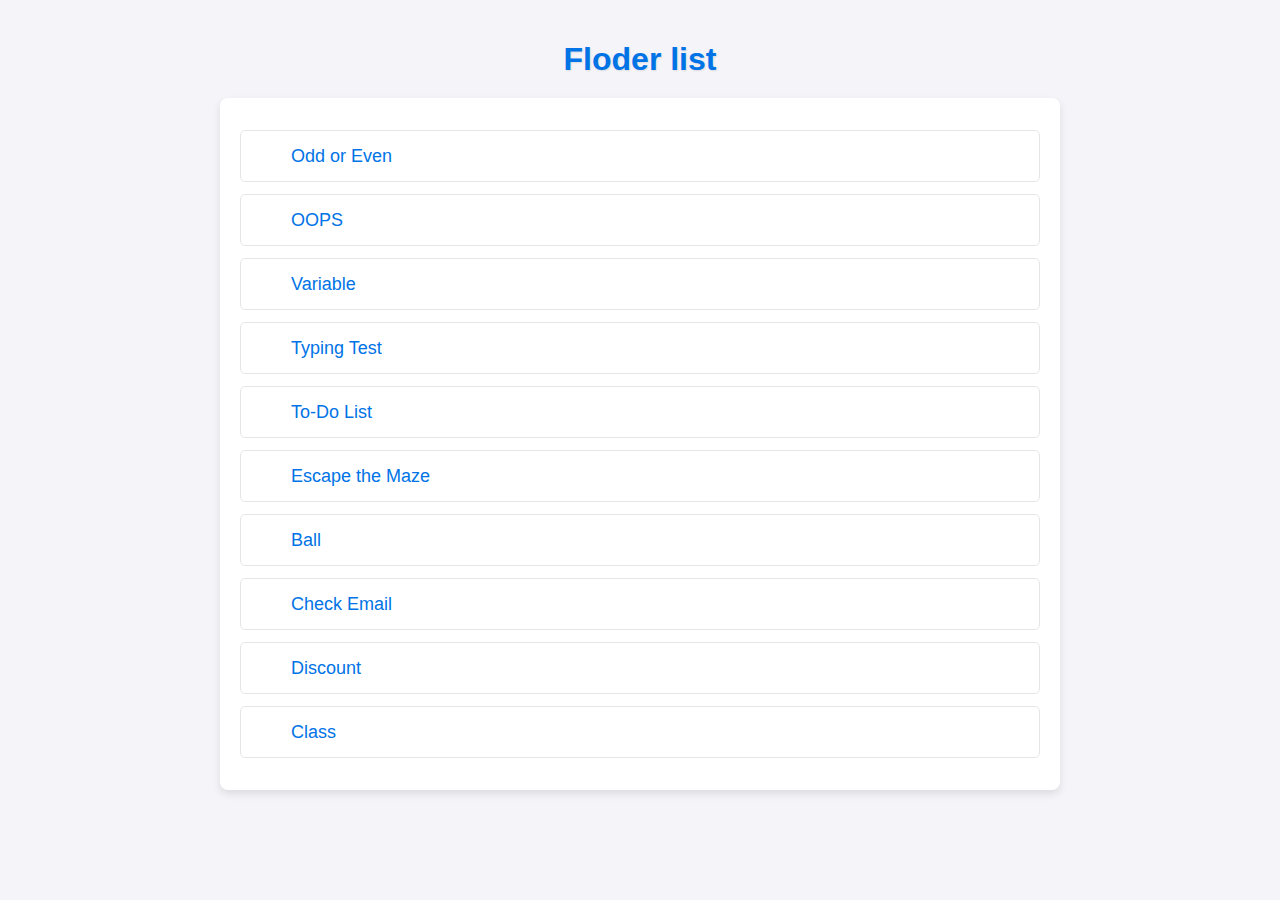
<file: index.html>
<!DOCTYPE html>
<html lang="en">
<head>
    <meta charset="UTF-8">
    <meta name="viewport" content="width=device-width, initial-scale=1.0">
    <title>ReactJS Directory</title>
    <style>
        body {
            font-family: Arial, sans-serif;
            background-color: #f4f4f9;
            color: #333;
            padding: 20px;
            margin: 0;
        }

        h1 {
            text-align: center;
            color: #0073e6;
            margin-bottom: 20px;
            text-shadow: 1px 1px 2px rgba(0, 0, 0, 0.1);
        }

        .directory-container {
            max-width: 800px;
            margin: 0 auto;
            background: #ffffff;
            box-shadow: 0 4px 8px rgba(0, 0, 0, 0.1);
            border-radius: 8px;
            padding: 20px;
        }

        .item {
            display: flex;
            align-items: center;
            margin: 12px 0;
            padding: 10px;
            border: 1px solid #e6e6e6;
            border-radius: 5px;
            transition: transform 0.2s, background-color 0.2s;
        }

        .item:hover {
            background-color: #f0f8ff;
            transform: translateY(-2px);
        }

        .icon {
            width: 30px;
            height: 30px;
            margin-right: 10px;
        }

        .icon-folder {
            content: url('https://img.icons8.com/ios-filled/50/0073e6/folder.png');
        }

        .icon-file {
            content: url('https://img.icons8.com/ios-filled/50/0073e6/file.png');
        }

        a {
            color: #0073e6;
            font-size: 18px;
            font-weight: 500;
            text-decoration: none;
            transition: color 0.2s;
        }

        a:hover {
            color: #005bb5;
            text-decoration: underline;
        }

        @media (max-width: 600px) {
            .item {
                flex-direction: column;
                align-items: flex-start;
            }

            .icon {
                margin-bottom: 5px;
            }
        }
    </style>
</head>
<body>
    <h1>Floder list</h1>
    <div class="directory-container">
        <div class="item">
            <span class="icon icon-file"></span>
            <a href="./addor evan/">Odd or Even</a>
        </div>
        <div class="item">
            <span class="icon icon-file"></span>
            <a href="./Es6_oops/">OOPS</a>
        </div>
        <div class="item">
            <span class="icon icon-file"></span>
            <a href="./js morden varible/">Variable</a>
        </div>
        <div class="item">
            <span class="icon icon-file"></span>
            <a href="./typingTest/">Typing Test</a>
        </div>
        <div class="item">
            <span class="icon icon-file"></span>
            <a href="./dotolist/">To-Do List</a>
        </div>
        <div class="item">
            <span class="icon icon-file"></span>
            <a href="./Escape the Maze/">Escape the Maze</a>
        </div>
        <div class="item">
            <span class="icon icon-file"></span>
            <a href="./ball/">Ball</a>
        </div>
        <div class="item">
            <span class="icon icon-file"></span>
            <a href="./to check email or not/">Check Email</a>
        </div>
        <div class="item">
            <span class="icon icon-file"></span>
            <a href="./discount/">Discount</a>
        </div>
        <div class="item">
            <span class="icon icon-file"></span>
            <a href="./class/">Class</a>
        </div>
    </div>
</body>
</html>
</file>
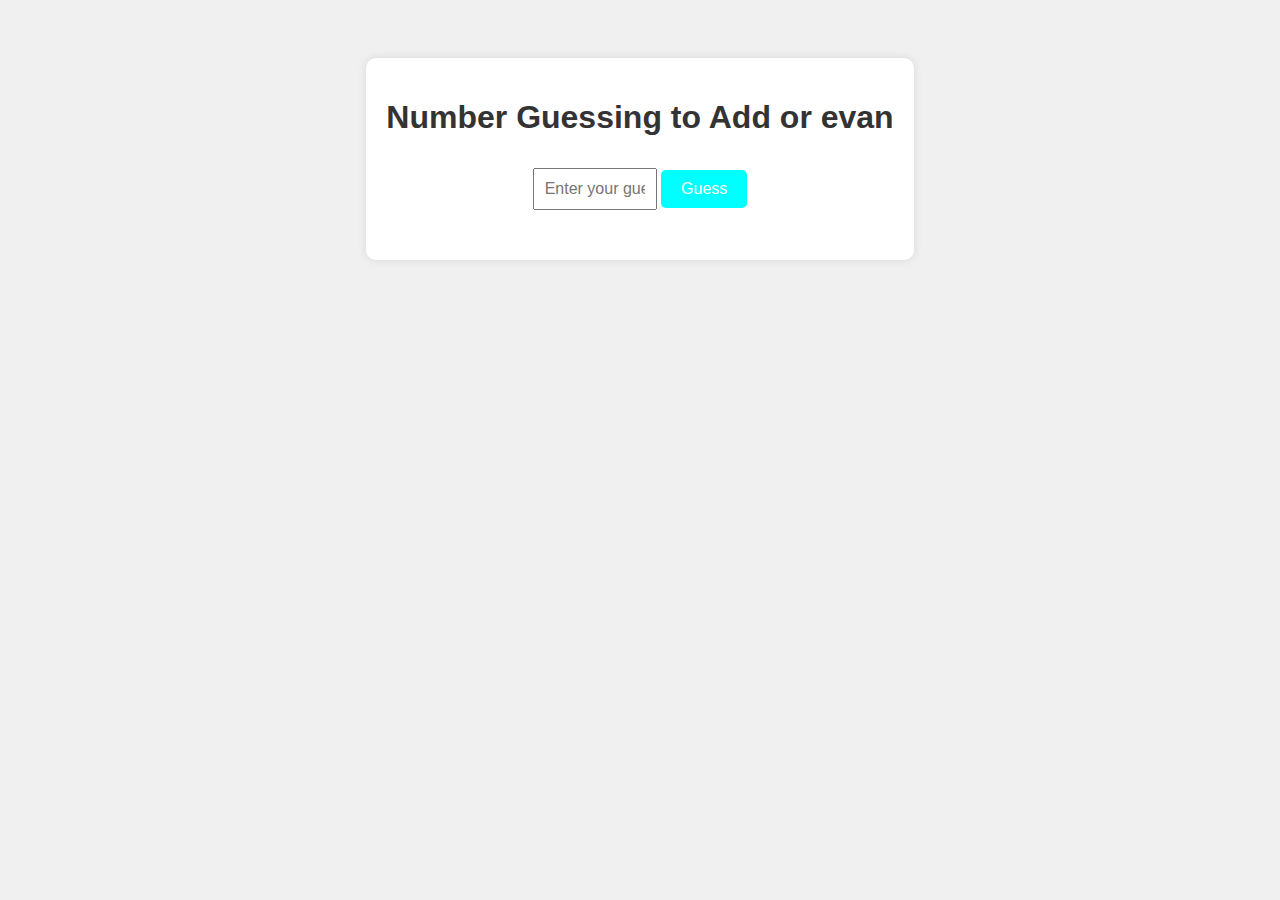
<file: addor evan/index.html>
<!DOCTYPE html>
<html lang="en">
<head>
    <meta charset="UTF-8">
    <meta name="viewport" content="width=device-width, initial-scale=1.0">
    <title>Document</title>
    <link rel="stylesheet" href="./style.css">
</head>
<body>

    <div class="game-container">
        <h1>Number Guessing  to Add or evan</h1>
        <input id="userGuess" placeholder="Enter your guess no">
        <button onclick="checkGuess()">Guess</button>
        <p id="message"></p>
    </div>
    <script src="./script.js"></script>
    <script>
        const name=[1,2,3,4,5,6,7,8,98,9]
        console.log(name.length);
        console.log(name[8]);
        console.log(name[5]=66);
        name[name.length]=20;
        console.log(name);
        alert("To check odd or even");
        
        
    </script>
    
</body>
</html>
</file>
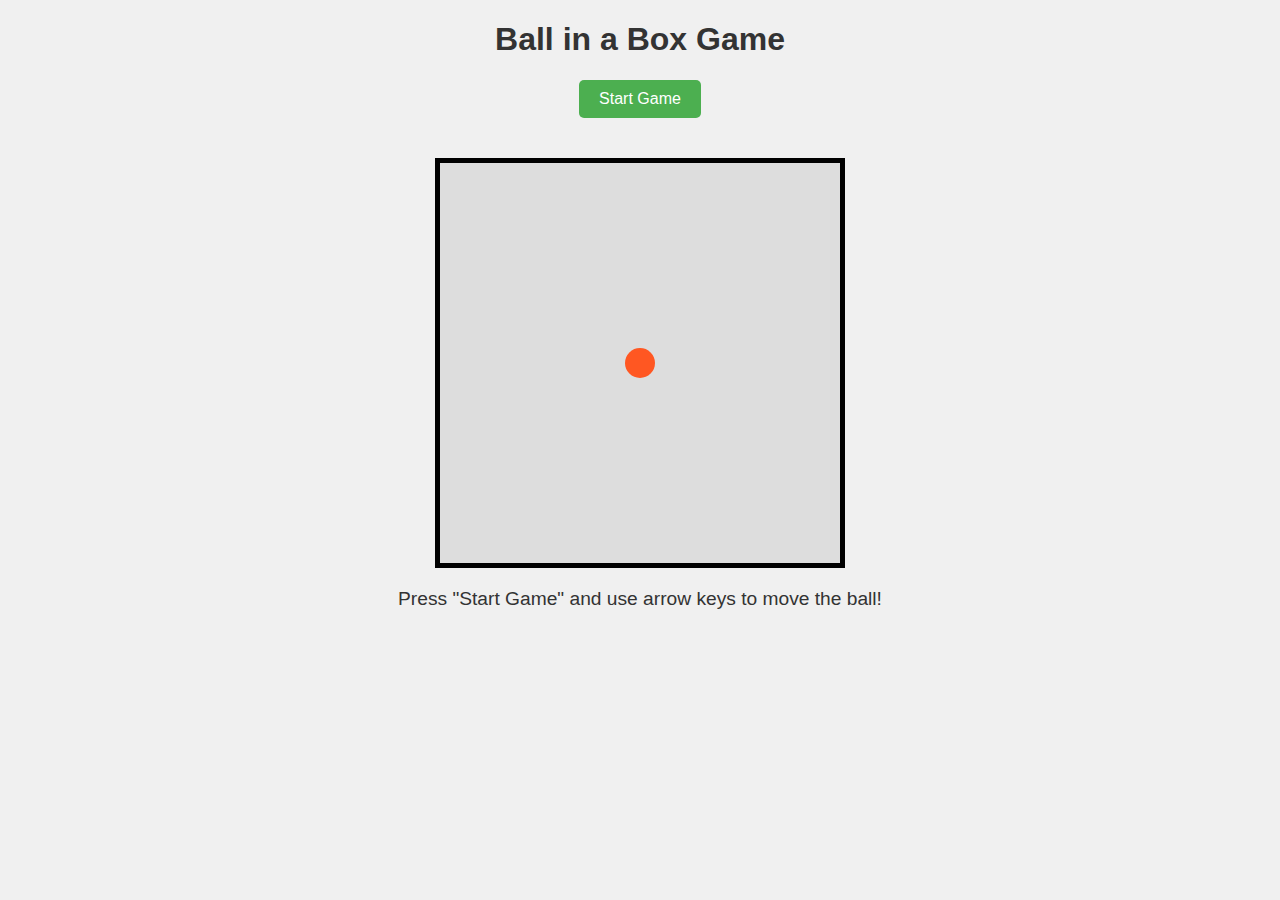
<file: ball/index.html>
<!DOCTYPE html>
<html lang="en">
<head>
  <meta charset="UTF-8">
  <meta name="viewport" content="width=device-width, initial-scale=1.0">
  <title>Ball in a Box Game</title>
  <link rel="stylesheet" href="style.css">
</head>
<body>
  <h1>Ball in a Box Game</h1>
  <button id="startBtn">Start Game</button>
  <div id="game">
    <div id="ball"></div>
  </div>
  <p id="status">Press "Start Game" and use arrow keys to move the ball!</p>
  <script src="script.js"></script>
</body>
</html>
</file>
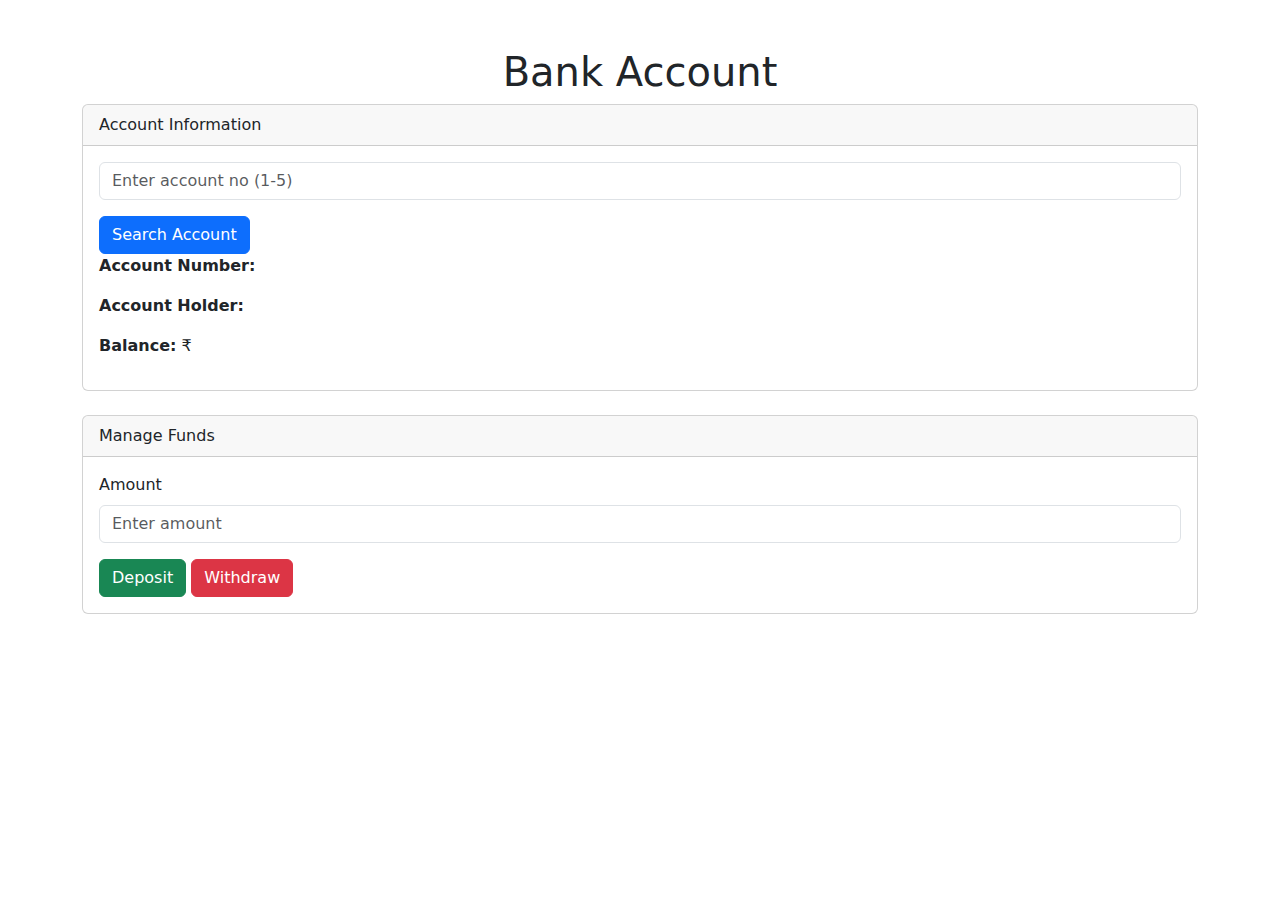
<file: class/index.html>
<!DOCTYPE html>
<html lang="en">
<head>
    <meta charset="UTF-8">
    <meta name="viewport" content="width=device-width, initial-scale=1.0">
    <title>Bank Account</title>
    <!-- Bootstrap CSS -->
    <link href="https://cdn.jsdelivr.net/npm/bootstrap@5.3.0-alpha1/dist/css/bootstrap.min.css" rel="stylesheet">
</head>
<body>
    <div class="container mt-5">
        <h1 class="text-center">Bank Account</h1>

        <!-- Account Information -->
        <div class="card mb-4">
            <div class="card-header">Account Information</div>
            <div class="card-body">
                <p>
                    <input type="number" class="form-control" id="accountNumberInput" placeholder="Enter account no (1-5)" required>
                </p>
                <p><span id="Messages"></span></p>
                <button type="button" id="searchAccountBtn" class="btn btn-primary">Search Account</button>
                <p><strong>Account Number:</strong> <span id="accountNumber"></span></p>
                <p><strong>Account Holder:</strong> <span id="accountHolder"></span></p>
                <p><strong>Balance:</strong> ₹<span id="balance"></span></p>
            </div>
        </div>

        <!-- Deposit and Withdraw Form -->
        <div class="card mb-4">
            <div class="card-header">Manage Funds</div>
            <div class="card-body">
                <form id="transactionForm">
                    <div class="mb-3">
                        <label for="amount" class="form-label">Amount</label>
                        <input type="number" class="form-control" id="amount" placeholder="Enter amount" required>
                    </div>
                    <button type="button" id="depositBtn" class="btn btn-success">Deposit</button>
                    <button type="button" id="withdrawBtn" class="btn btn-danger">Withdraw</button>
                </form>
            </div>
        </div>

        <!-- Messages -->
        <div id="message" class="alert d-none"></div>
    </div>

    <!-- Bootstrap JS -->
    <script src="https://cdn.jsdelivr.net/npm/bootstrap@5.3.0-alpha1/dist/js/bootstrap.bundle.min.js"></script>
    <!-- Custom JS -->
    <script src="script.js"></script>
</body>
</html>
</file>
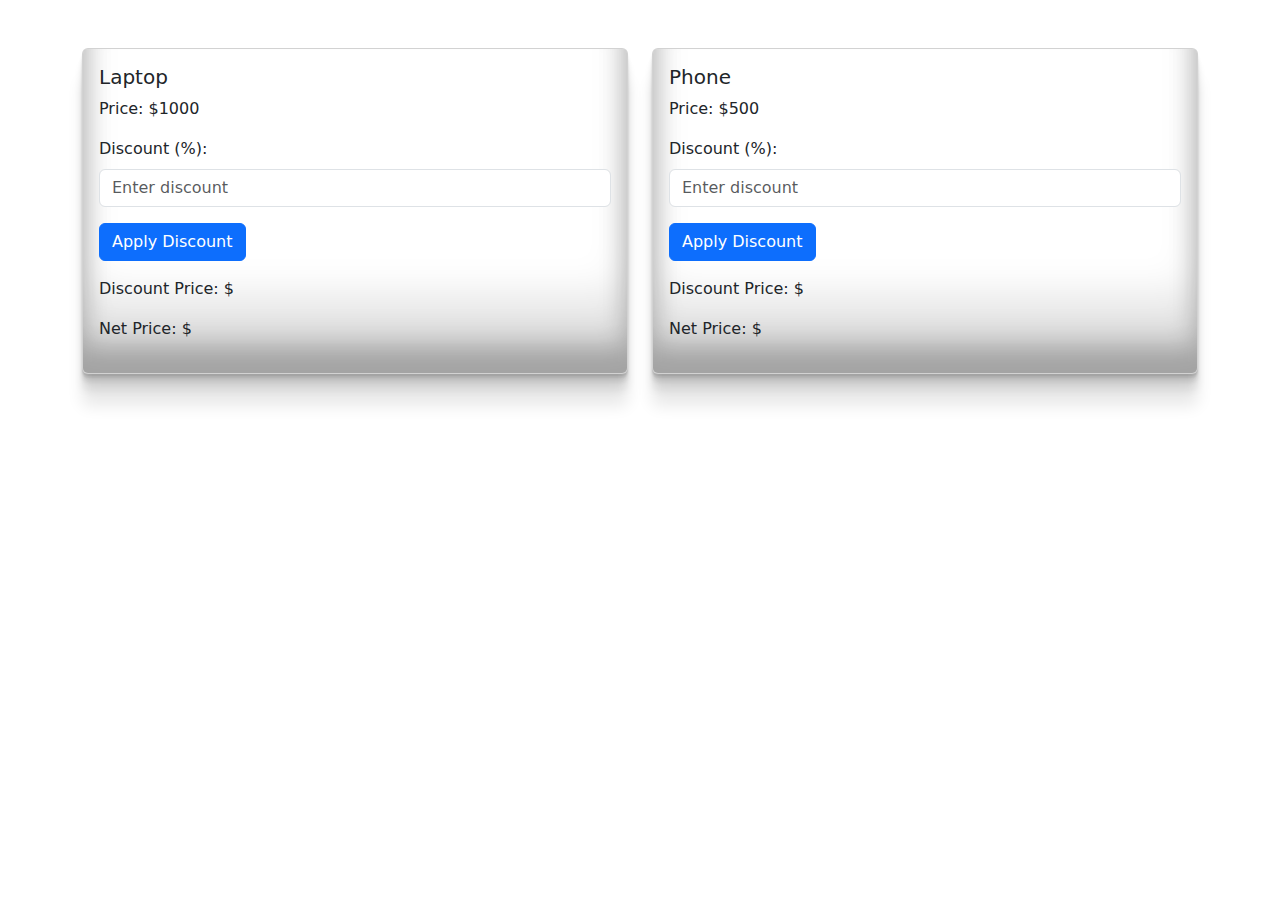
<file: discount/index.html>
<!DOCTYPE html>
<html lang="en">
<head>
    <meta charset="UTF-8">
    <meta name="viewport" content="width=device-width, initial-scale=1.0">
    <title>Product Discount</title>
    <!-- Bootstrap CSS -->
    <link rel="stylesheet" href="./style.css">
    <link href="https://cdn.jsdelivr.net/npm/bootstrap@5.3.0/dist/css/bootstrap.min.css" rel="stylesheet">
</head>
<body>
    <div class="container py-5">
        <div class="row">
            <!-- Product 1 -->
            <div class="col-md-6 mb-4">
                <div class="card box">
                    <div class="card-body">
                        <h5 class="card-title" id="product1-name"></h5>
                        <p class="card-text">Price: $<span id="product1-price"></span></p>
                        <div class="mb-3">
                            <label for="product1-discount" class="form-label">Discount (%):</label>
                            <input type="number" class="form-control" id="product1-discount" placeholder="Enter discount">
                        </div>
                        <button class="btn btn-primary" onclick="applyDiscount('product1')">Apply Discount</button>
                        <p class="mt-3">Discount Price: $<span id="product1-discount-price"></span></p>
                        <p>Net Price: $<span id="product1-net-price"></span></p>
                    </div>
                </div>
            </div>
            <!-- Product 2 -->
            <div class="col-md-6 mb-4">
                <div class="card box">
                    <div class="card-body">
                        <h5 class="card-title" id="product2-name"></h5>
                        <p class="card-text">Price: $<span id="product2-price"></span></p>
                        <div class="mb-3">
                            <label for="product2-discount" class="form-label">Discount (%):</label>
                            <input type="number" class="form-control" id="product2-discount" placeholder="Enter discount">
                        </div>
                        <button class="btn btn-primary" onclick="applyDiscount('product2')">Apply Discount</button>
                        <p class="mt-3">Discount Price: $<span id="product2-discount-price"></span></p>
                        <p>Net Price: $<span id="product2-net-price"></span></p>
                    </div>
                </div>
            </div>
        </div>
    </div>
    <!-- Bootstrap JS Bundle -->
    <script src="https://cdn.jsdelivr.net/npm/bootstrap@5.3.0/dist/js/bootstrap.bundle.min.js"></script>
    <script src="./script.js"></script>
</body>
</html>
</file>
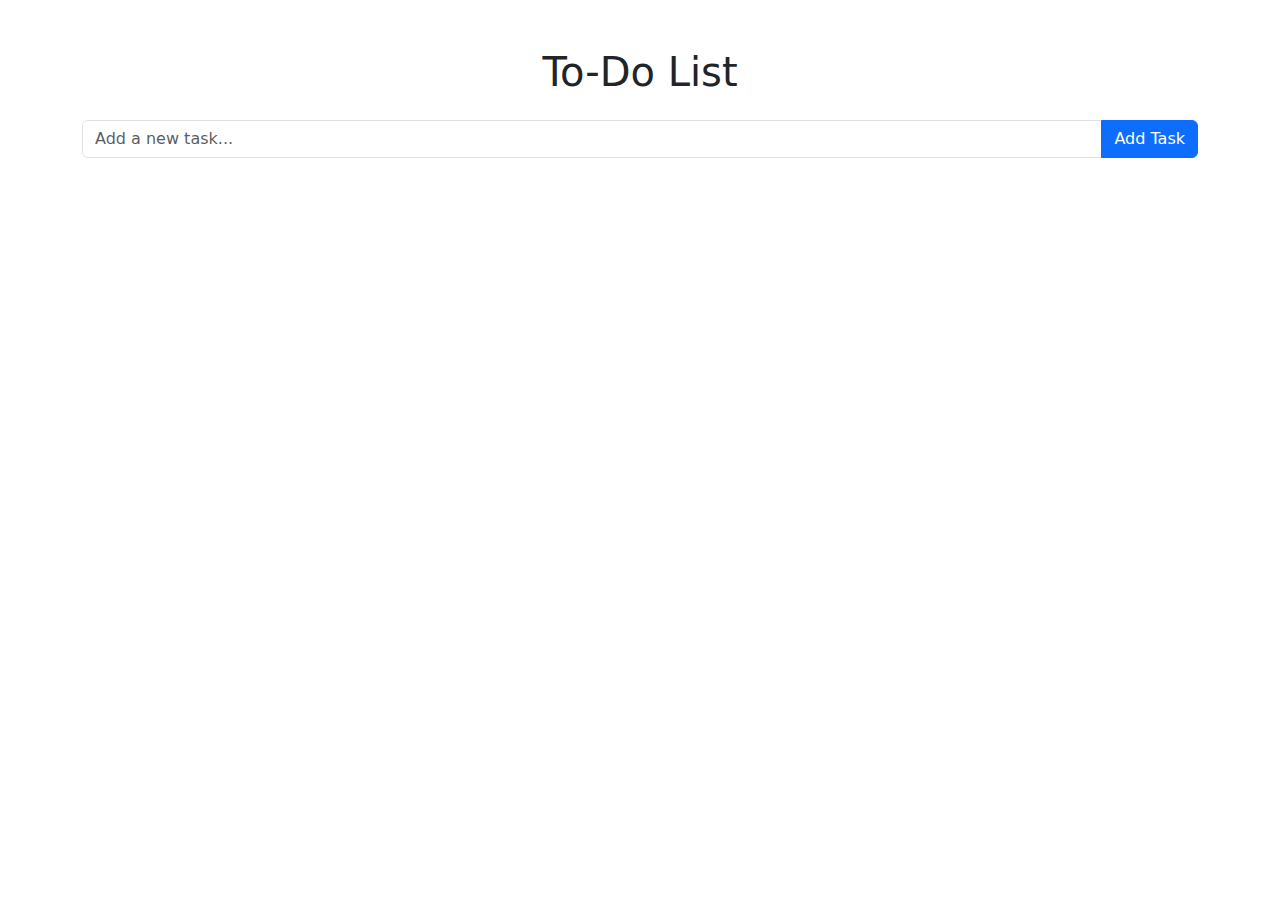
<file: dotolist/index.html>
<!DOCTYPE html>
<html lang="en">
<head>
    <meta charset="UTF-8">
    <meta name="viewport" content="width=device-width, initial-scale=1.0">
    <title>To-Do List</title>
    <!-- Bootstrap CSS -->
    <link href="https://cdn.jsdelivr.net/npm/bootstrap@5.3.2/dist/css/bootstrap.min.css" rel="stylesheet">
    <link rel="stylesheet" href="style.css">
</head>
<body>
    <div class="container mt-5">
        <h1 class="text-center mb-4">To-Do List</h1>
        <div class="input-group mb-3">
            <input type="text" id="taskInput" class="form-control" placeholder="Add a new task..." />
            <button id="addTaskButton" class="btn btn-primary" >Add Task</button>
        </div>
        <ul id="taskList" class="list-group"></ul>
    </div>

    <script src="script.js"></script>
    <!-- Bootstrap JS -->
    <script src="https://cdn.jsdelivr.net/npm/bootstrap@5.3.2/dist/js/bootstrap.bundle.min.js"></script>
</body>
</html>
</file>
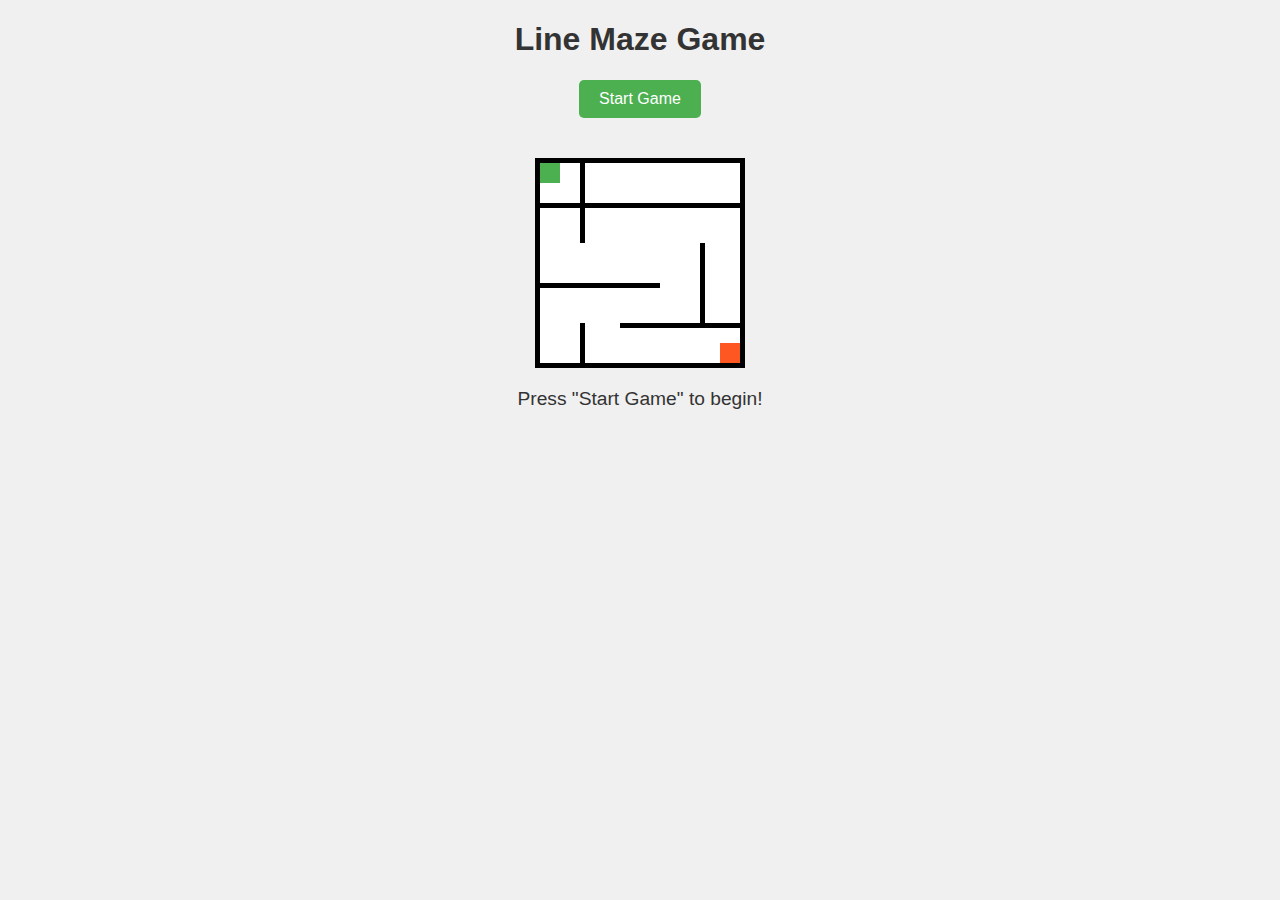
<file: Escape the Maze/index.html>
<!DOCTYPE html>
<html lang="en">
<head>
  <meta charset="UTF-8">
  <meta name="viewport" content="width=device-width, initial-scale=1.0">
  <title>Line Maze Game</title>
  <link rel="stylesheet" href="style.css">
</head>
<body>
  <h1>Line Maze Game</h1>
  <button id="startBtn">Start Game</button>
  <div id="game">
    <div id="player"></div>
    <div id="exit"></div>

    <!-- Maze walls as thin lines -->
    <!-- Horizontal Lines -->
    <div class="wall horizontal" style="top: 40px; left: 0px; width: 200px;"></div>
    <div class="wall horizontal" style="top: 120px; left: 0px; width: 120px;"></div>
    <div class="wall horizontal" style="top: 160px; left: 80px; width: 120px;"></div>

    <!-- Vertical Lines -->
    <div class="wall vertical" style="top: 0px; left: 40px; height: 80px;"></div>
    <div class="wall vertical" style="top: 80px; left: 160px; height: 80px;"></div>
    <div class="wall vertical" style="top: 160px; left: 40px; height: 40px;"></div>
  </div>
  <p id="status">Press "Start Game" to begin!</p>
  <script src="script.js"></script>
</body>
</html>
</file>
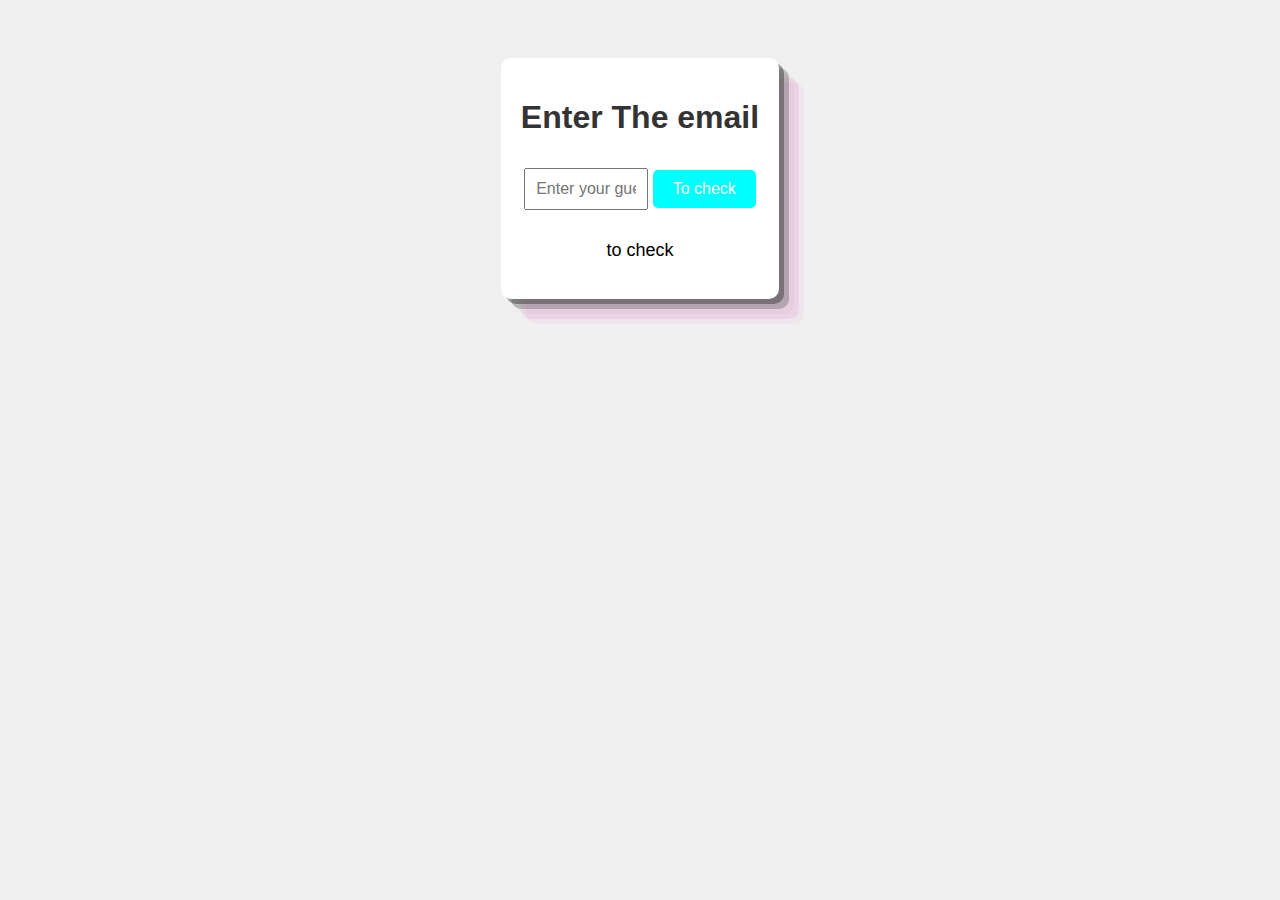
<file: to check email or not/index.html>
<!DOCTYPE html>
<html lang="en">
<head>
    <meta charset="UTF-8">
    <meta name="viewport" content="width=device-width, initial-scale=1.0">
    <title>Document</title>
    <link rel="stylesheet" href="./style.css">
</head>
<body>

    <div class="game-container box-show">
        <h1>Enter The email</h1>
        <input id="userGuess" placeholder="Enter your guess mail">
        <button onclick="checkemail()">To check</button>
        <p id="message"> to check</p>
    </div>
    <script src="./script.js"></script>
</body>
</html>
</file>
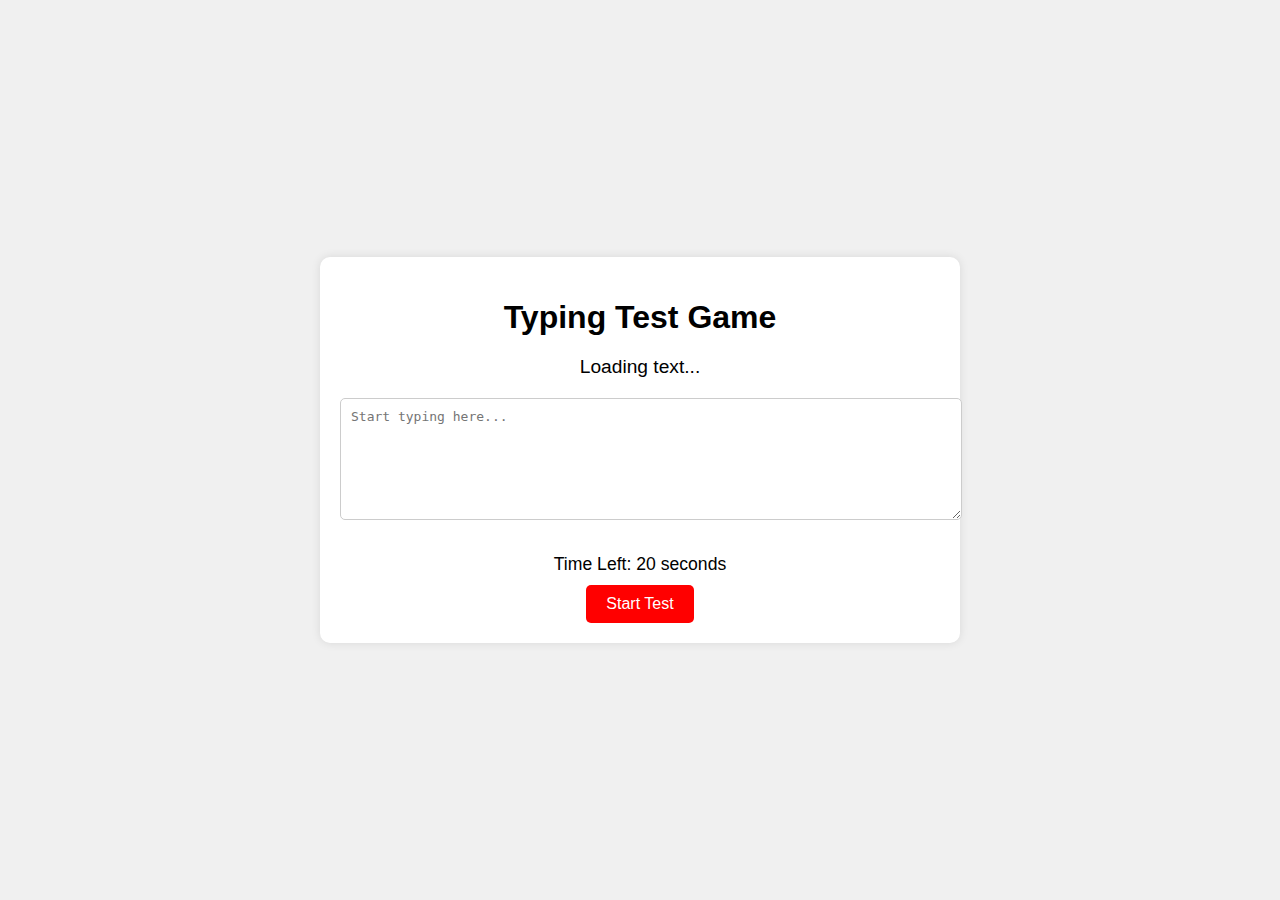
<file: typingTest/index.html>
<!DOCTYPE html>
<html lang="en">
<head>
    <meta charset="UTF-8">
    <meta name="viewport" content="width=device-width, initial-scale=1.0">
    <title>Typing Test Game</title>
    <link rel="stylesheet" href="style.css">
</head>
<body>
    <div class="container">
        <h1>Typing Test Game</h1>
        <p id="textToType">Loading text...</p>
        <textarea id="typingArea" placeholder="Start typing here..."></textarea>
        <p id="timer">Time Left: <span id="timeLeft">20</span> seconds</p>
        <p id="result"></p>
        <button id="startButton">Start Test</button>
    </div>

    <script src="script.js"></script>
</body>
</html>
</file>
<file: addor evan/style.css>
body {
    font-family: Arial, sans-serif;
    background-color: #f0f0f0;
    text-align: center;
    padding: 50px;
}

.game-container {
    background-color: #fff;
    padding: 20px;
    border-radius: 10px;
    box-shadow: 0 0 10px rgba(0, 0, 0, 0.1);
    display: inline-block;
}

h1 {
    color: #333;
}

input {
    padding: 10px;
    font-size: 16px;
    width: 100px;
    margin: 10px 0;
}

button {
    padding: 10px 20px;
    background-color:aqua;
    color: white;
    border: none;
    border-radius: 5px;
    cursor: pointer;
    font-size: 16px;
}

button:hover {
    background-color: #45a049;
}

#message, #tries {
    margin-top: 20px;
    font-size: 18px;
}
</file>
<file: ball/style.css>
body {
    text-align: center;
    font-family: Arial, sans-serif;
    background-color: #f0f0f0;
  }
  
  h1 {
    color: #333;
  }
  
  #startBtn {
    padding: 10px 20px;
    font-size: 16px;
    cursor: pointer;
    background-color: #4caf50;
    color: white;
    border: none;
    border-radius: 5px;
    margin-bottom: 20px;
  }
  
  #startBtn:hover {
    background-color: #45a049;
  }
  
  #game {
    width: 400px;
    height: 400px;
    margin: 20px auto;
    position: relative;
    background-color: #ddd;
    border: 5px solid #000;
    overflow: hidden;
  }
  
  #ball {
    width: 30px;
    height: 30px;
    background-color: #ff5722;
    border-radius: 50%;
    position: absolute;
    top: 185px;
    left: 185px;
  }
  
  #status {
    font-size: 1.2em;
    color: #333;
  }
</file>
<file: discount/style.css>
.box{
    box-shadow: rgba(0, 0, 0, 0.17) 0px -23px 25px 0px inset, rgba(0, 0, 0, 0.15) 0px -36px 30px 0px inset, rgba(0, 0, 0, 0.1) 0px -79px 40px 0px inset, rgba(0, 0, 0, 0.06) 0px 2px 1px, rgba(0, 0, 0, 0.09) 0px 4px 2px, rgba(0, 0, 0, 0.09) 0px 8px 4px, rgba(0, 0, 0, 0.09) 0px 16px 8px, rgba(0, 0, 0, 0.09) 0px 32px 16px;
}
</file>
<file: dotolist/style.css>
li {
    display: flex;
    justify-content: space-between;
    align-items: center;
    padding: 10px;
    border: 1px solid #ccc;
    border-radius: 5px;
    margin-bottom: 10px;
    background-color: #f9f9f9;
}
/* body{
    background: #000;
    color: aqua;
} */
li.completed {
    text-decoration: line-through;
    background-color: #d4edda;
}
</file>
<file: Escape the Maze/style.css>
body {
    text-align: center;
    font-family: Arial, sans-serif;
    background-color: #f0f0f0;
  }
  
  h1 {
    color: #333;
  }
  
  #startBtn {
    padding: 10px 20px;
    font-size: 16px;
    cursor: pointer;
    background-color: #4caf50;
    color: white;
    border: none;
    border-radius: 5px;
    margin-bottom: 20px;
  }
  
  #startBtn:hover {
    background-color: #45a049;
  }
  
  #game {
    width: 200px;
    height: 200px;
    margin: 20px auto;
    position: relative;
    background-color: #fff;
    border: 5px solid #000;
  }
  
  #player, #exit {
    width: 20px;
    height: 20px;
    position: absolute;
  }
  
  #player {
    background-color: #4caf50;
    top: 0;
    left: 0;
  }
  
  #exit {
    background-color: #ff5722;
    bottom: 0;
    right: 0;
  }
  
  .wall {
    position: absolute;
    background-color: #000;
  }
  
  /* Horizontal wall */
  .wall.horizontal {
    height: 5px;
  }
  
  /* Vertical wall */
  .wall.vertical {
    width: 5px;
  }
  
  #status {
    font-size: 1.2em;
    color: #333;
  }
</file>
<file: to check email or not/style.css>
body {
    font-family: Arial, sans-serif;
    background-color: #f0f0f0;
    text-align: center;
    padding: 50px;
}

.game-container {
    background-color: #fff;
    padding: 20px;
    border-radius: 10px;
    box-shadow: 0 0 10px rgba(204, 83, 83, 0.1);
    display: inline-block;
}
.box-show{
    box-shadow: rgba(34, 34, 34, 0.4) 5px 5px, rgba(66, 66, 66, 0.3) 10px 10px, rgba(197, 194, 196, 0.2) 15px 15px, rgba(240, 46, 170, 0.1) 20px 20px, rgba(240, 46, 170, 0.05) 25px 25px;gap: 10%;
}

h1 {
    color: #333;
}

input {
    padding: 10px;
    font-size: 16px;
    width: 100px;
    margin: 10px 0;
}

button {
    padding: 10px 20px;
    background-color:aqua;
    color: white;
    border: none;
    border-radius: 5px;
    cursor: pointer;
    font-size: 16px;
}

button:hover {
    background-color: #45a049;
}

#message, #tries {
    margin-top: 20px;
    font-size: 18px;
}
</file>
<file: typingTest/style.css>
body {
    font-family: Arial, sans-serif;
    display: flex;
    justify-content: center;
    align-items: center;
    height: 100vh;
    margin: 0;
    background-color: #f0f0f0;
}

.container {
    text-align: center;
    max-width: 600px;
    width: 100%;
    padding: 20px;
    background-color: #ffffff;
    border-radius: 10px;
    box-shadow: 0px 0px 10px rgba(0, 0, 0, 0.1);
}

h1 {
    margin-bottom: 20px;
}

#textToType {
    font-size: 1.2em;
    margin-bottom: 20px;
    display: flex;
    flex-wrap: wrap;
    justify-content: center;
}

.correct {
    color: green;
}

.incorrect {
    color: red;
}

#typingArea {
    width: 100%;
    height: 100px;
    font-size: 1em;
    padding: 10px;
    margin-bottom: 20px;
    border-radius: 5px;
    border: 1px solid #ccc;
}
#word{
    display: none;
}
#timer, #result {
    font-size: 1.1em;
    margin: 10px 0;
}

button {
    padding: 10px 20px;
    font-size: 1em;
    border: none;
    background-color: red;
    color: white;
    border-radius: 5px;
    cursor: pointer;
}
</file>
